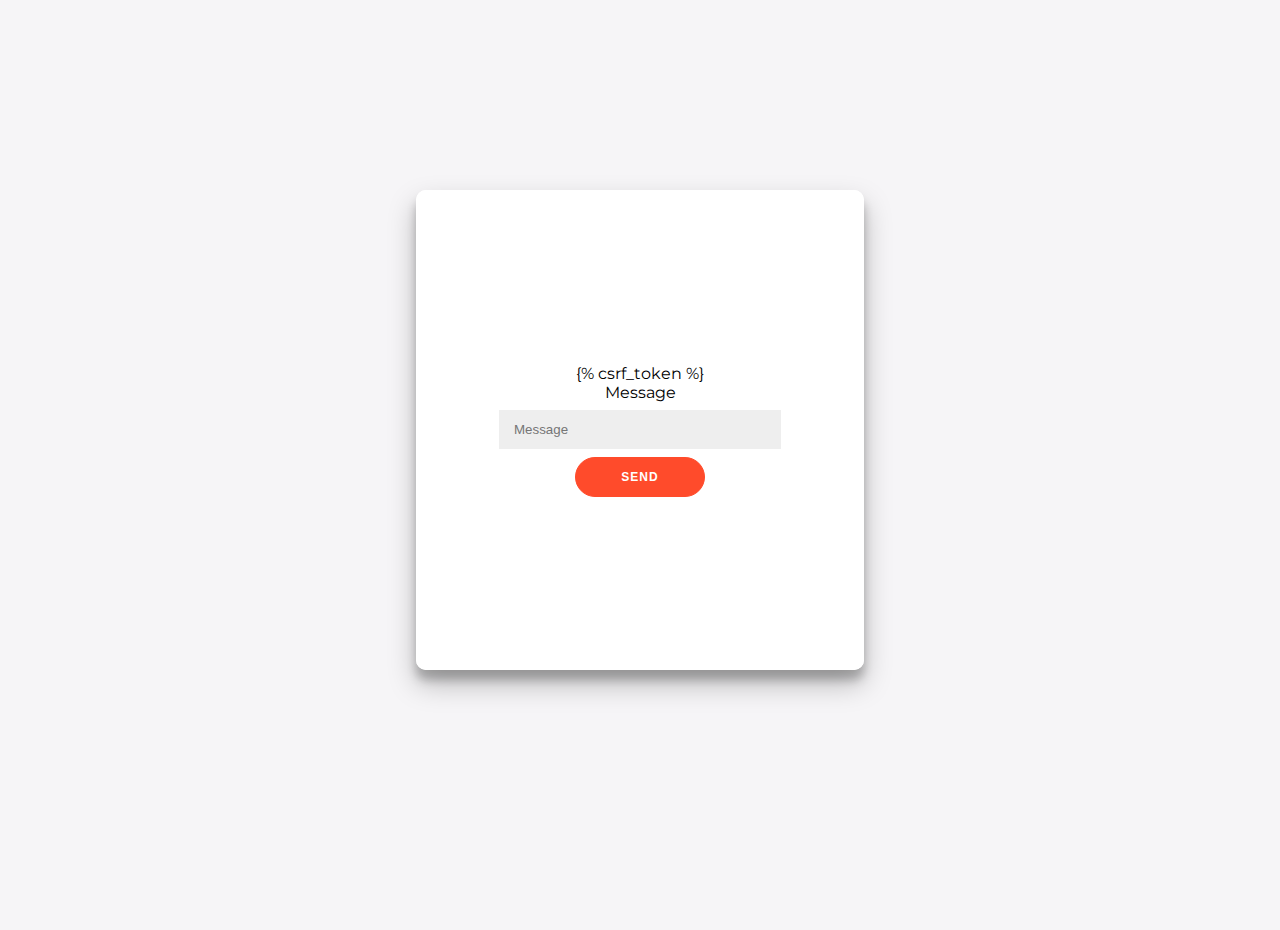
<file: app1/templates/admin/sendmail.html>
<!DOCTYPE html>
<html lang="en" >

<head>

  <meta charset="UTF-8">
  <title>Send Mail</title>
  
  <link rel='stylesheet' href='https://cdnjs.cloudflare.com/ajax/libs/font-awesome/5.14.0/css/all.min.css'>
  
<style>
@import url('https://fonts.googleapis.com/css?family=Montserrat:400,800');

* {
  box-sizing: border-box;
}

body {
  background: #f6f5f7;
  display: flex;
  justify-content: center;
  align-items: center;
  flex-direction: column;
  font-family: 'Montserrat', sans-serif;
  height: 100vh;
  margin: -20px 0 50px;
}

h1 {
  font-weight: bold;
  margin: 0;
}


button {
  border-radius: 20px;
  border: 1px solid #FF4B2B;
  background-color: #FF4B2B;
  color: #FFFFFF;
  font-size: 12px;
  font-weight: bold;
  padding: 12px 45px;
  letter-spacing: 1px;
  text-transform: uppercase;
  transition: transform 80ms ease-in;
}

button:active {
  transform: scale(0.95);
}

button:focus {
  outline: none;
}

button.ghost {
  background-color: transparent;
  border-color: #FFFFFF;
}

form {
  background-color: #FFFFFF;
  display: flex;
  align-items: center;
  justify-content: center;
  flex-direction: column;
  padding: 0 50px;
  height: 100%;
  text-align: center;
  
}

input {
  background-color: #eee;
  border: none;
  padding: 12px 15px;
  margin: 8px 0;
  width: 100%;
}

.container {
  background-color: #fff;
  border-radius: 10px;
    box-shadow: 0 14px 28px rgba(0,0,0,0.25), 
      0 10px 10px rgba(0,0,0,0.22);
  position: relative;
  overflow: hidden;
  width: 35%;
  max-width: 100%;
  min-height: 480px;
}

.form-container {
  position: absolute;
  top: 0;
  height: 100%;
  
}

.sign-in-container {
  left: 0;
  width: 100%;
  z-index: 2;
}

.container.sign-in-container {
  transform: translateX(100%);
}

.sign-up-container {
  left: 0;
  width: 50%;
  opacity: 0;
  z-index: 1;
}

.container .sign-up-container {
  transform: translateX(100%);
  opacity: 1;
  z-index: 5;
  animation: show 0.6s;
}

</style>

  <script>
  window.console = window.console || function(t) {};
</script>

  
  
  <script>
  if (document.location.search.match(/type=embed/gi)) {
    window.parent.postMessage("resize", "*");
  }
</script>


</head>

<body translate="no" >
  
<div class="container" id="container">
  <div class="form-container sign-up-container">
    
  </div>
  
     
  <div class="form-container sign-in-container">
                    <form method="post" class="forms-sample">
                        {% csrf_token %}
                      <div class="form-group">
                        <label for="exampleInputPassword1">Message</label>
                        <input type="textarea" class="form-control" id="exampleInputPassword1" name='message' placeholder="Message" />
                      </div>
                      <button type="submit" class="btn btn-primary mr-2"> Send </button>
                    </form>
  </div>
  
</div>
    <script src="https://cpwebassets.codepen.io/assets/common/stopExecutionOnTimeout-1b93190375e9ccc259df3a57c1abc0e64599724ae30d7ea4c6877eb615f89387.js"></script>
</body>

</html>
</file>
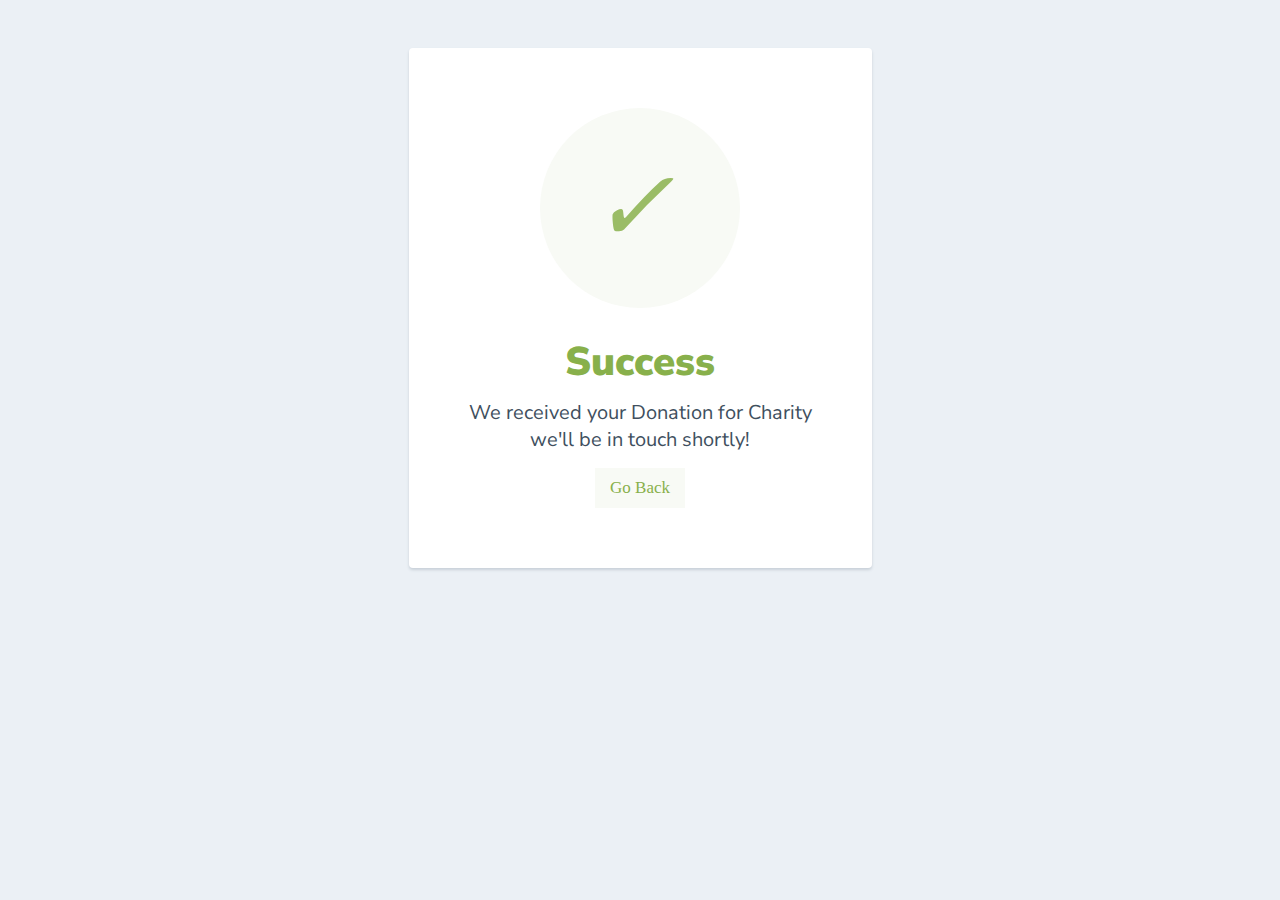
<file: app1/templates/user/success_s.html>
<html>
  <head>
    <link href="https://fonts.googleapis.com/css?family=Nunito+Sans:400,400i,700,900&display=swap" rel="stylesheet">
  </head>
    <style>
      body {
        text-align: center;
        padding: 40px 0;
        background: #EBF0F5;
      }
        h1 {
          color: #88B04B;
          font-family: "Nunito Sans", "Helvetica Neue", sans-serif;
          font-weight: 900;
          font-size: 40px;
          margin-bottom: 10px;
        }
        p {
          color: #404F5E;
          font-family: "Nunito Sans", "Helvetica Neue", sans-serif;
          font-size:20px;
          margin: 0;
        }
      i {
        color: #9ABC66;
        font-size: 100px;
        line-height: 200px;
        margin-left:-15px;
      }
      .card {
        background: white;
        padding: 60px;
        border-radius: 4px;
        box-shadow: 0 2px 3px #C8D0D8;
        display: inline-block;
        margin: 0 auto;
      }
      .btn{
          padding:10px 15px;
          background-color:#F8FAF5;
          display:inline-block;
          text-decoration:none;
          font-family:sans-serif;
          color:#88B04B;
          font-size:17px;
          font-family:bolder;
          margin-top:15px;
      }
    </style>
    <body>
      <div class="card">
      <div style="border-radius:200px; height:200px; width:200px; background: #F8FAF5; margin:0 auto;">
        <i class="checkmark">✓</i>
      </div>
        <h1>Success</h1> 
        <p>We received your Donation for Charity<br/> we'll be in touch shortly!</p>
        <a class="btn" href="/">Go Back</a>
      </div>
    </body>
</html>
</file>
